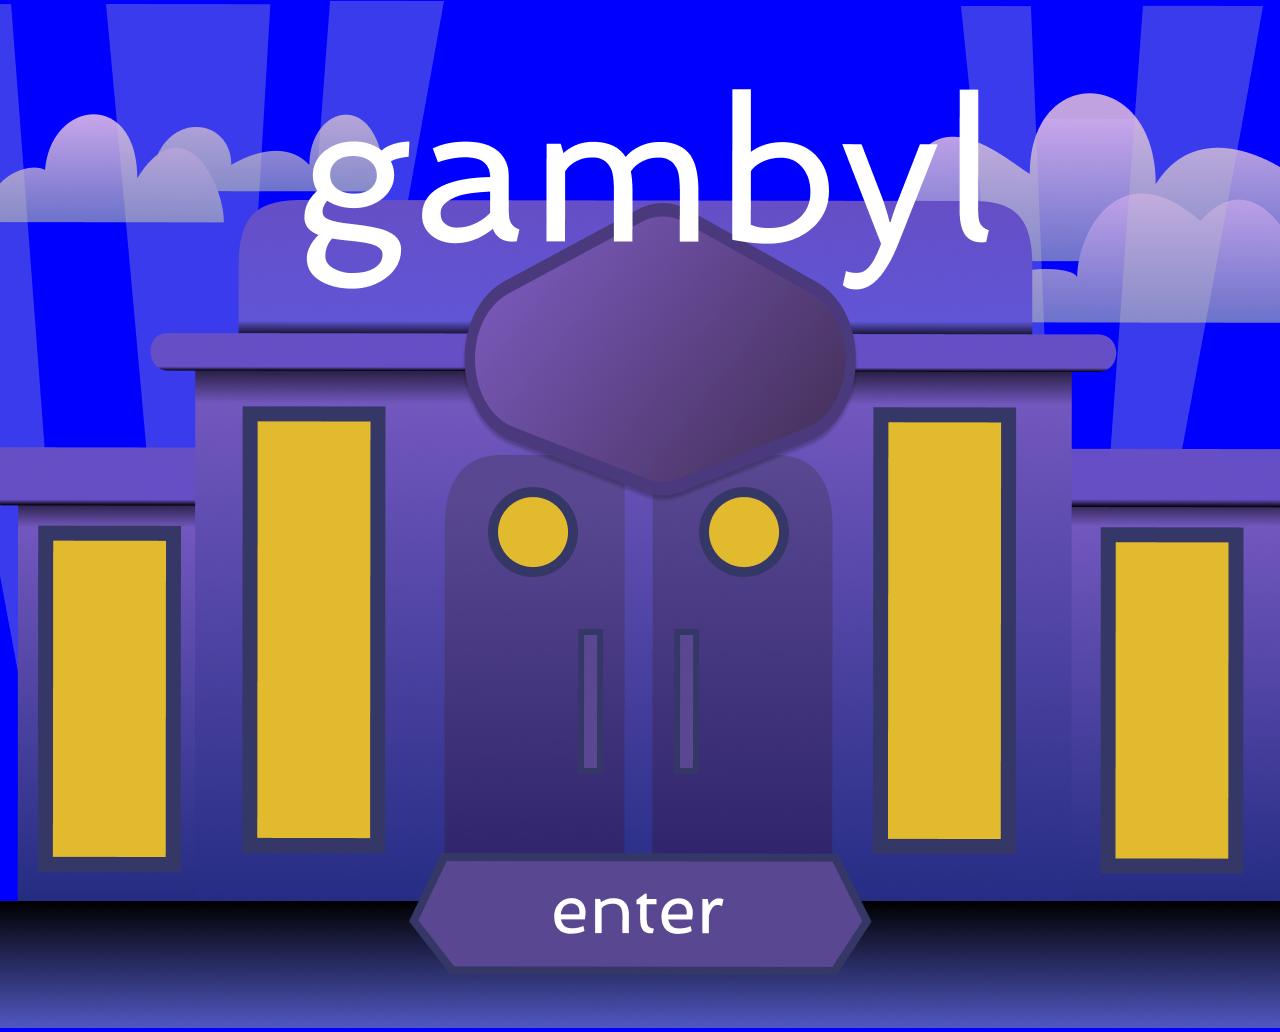
<file: index.html>
<!DOCTYPE html>
<html lang="en">
<head>
    <meta charset="UTF-8">
    <meta http-equiv="X-UA-Compatible" content="IE=edge">
    <link rel  ="stylesheet" href ="jmal.css">
    <meta name="viewport" content="width=device-width, initial-scale=1.0">
    <title>gambyl</title>
</head>
<body id = "body">
        <div class ="homepagepicture"> 
            <a href = "./machine.html">
            <img id ="image1" src= "images/framewb.png" alt=""></img>    
            </a> 
       </div> 
        <script src="apps.js"></script> 
</body>
</html>
</file>
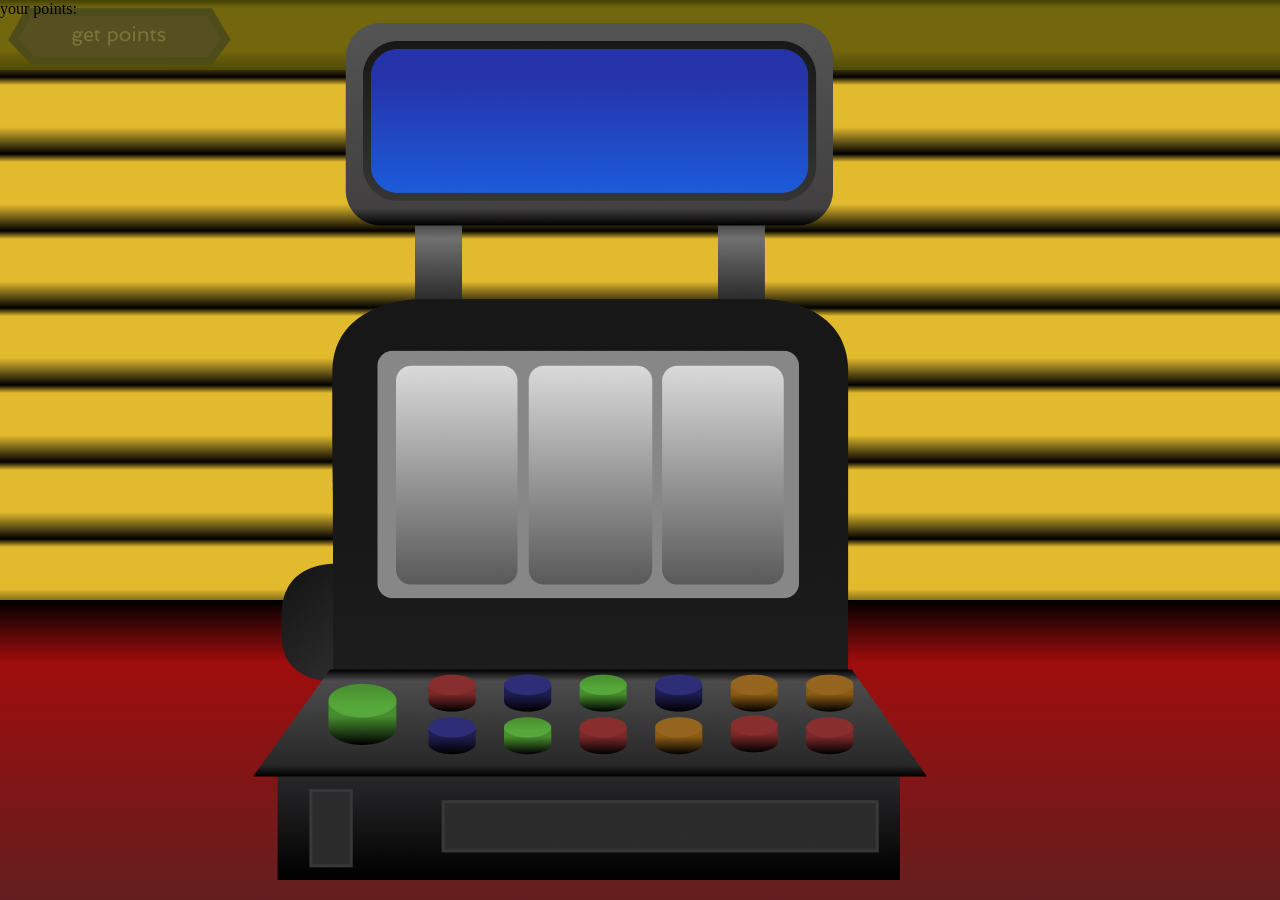
<file: machine.html>
<!DOCTYPE html>
<html lang="en">
<head>
    <meta charset="UTF-8">
    <meta http-equiv="X-UA-Compatible" content="IE=edge">
    <meta name="viewport" content="width=device-width, initial-scale=1.0">
    <link rel  ="stylesheet" href ="jmal1.css">
    <title>machine</title>
</head>
<body>
    <div class="footer">
        <p></p>
    </div>

    <div class ="header">
        <div class ="text1">
            your points: 
        </div>
    </div>

    <div class = "img">
        <img src = "images/slatt.png" alt =""></img>
    </div>

    <div class = "moneybutton">
        <a href = ./index.html>
        <img src = "images/moneybutton.png" alt = ""></img>
        </a>
    </div>

</body>
</html>
</file>
<file: jmal.css>
body {
  margin: 0;
  padding: 0;
  position: absolute;
  width: 100%;
  height: 100%;
  left: 0px;
  top: 0px;
  background: blue;
  transform: matrix(1, 0, 0, 1, 0, 0);
}

#image1 {
  width:auto;
  max-height: 100%;
} 

.homepagepicture{
  display: flex;
  justify-content: center;
}
.frame{
position: relative;
width: 1440px;
height: 1024px;
}
</file>
<file: jmal1.css>
body {
    /* background: #e2ba2d; */
   background: linear-gradient(180deg, #000000 0%, #E2BA2D 10.42%, #E2BA2D 65.1%, #000000 100%), #E2BA2D;
} 

@font-face {
    font-family: 'spinnakerregular';
    src: url('spinnaker-regular-webfont.woff2') format('woff2'),
         url('spinnaker-regular-webfont.woff') format('woff');
    font-weight: normal;
    font-style: normal;

}
  
.footer {
    display: flex; 
    justify-content: center;
    position: fixed;
    z-index: 0;
    left: 0;
    bottom: 0;
    width: 100%;
    height: 300px;
    
    background: linear-gradient(180deg, #631F1F 0%, #9F0D0D 79.17%, #000000 100%), #FD2B2B;
    transform: rotate(-180.00deg);
}

.header {
    position: fixed;
    left: 0;
    top: 0;
    width: 100%;
    height: 70px;

    background: rgba(85, 82, 5, 0.795);

}

.pointcounter {
    display: flex;
    font-family: 'spinnakerregular';
    font-style: normal;
    font-size: 20px;
    color: #FFFFFF;
    z-index: 2;
}

.img {
    position:fixed;
    bottom: 20px;
    right: 50px;
    width: 100%;
    z-index: 4;
    display: flex; 
    justify-content: center;
    user-select: none;
    -moz-user-select: none;
    -webkit-user-drag: none;
    -webkit-user-select: none;
    -ms-user-select: none;
    
}

.getbutton {
    position: fixed;
    z-index:4;  
}

/* get money button */
.getmoney {
    z-index:5;
    user-select: none;
    -moz-user-select: none;
    -webkit-user-drag: none;
    -webkit-user-select: none;
    -ms-user-select: none;
}
.gmtimer {
    z-index: 5;
    position:fixed;
    left: 1%;
    top: 10%;
    color: white;
    font-family: 'spinnakerregular';
    font-size: 30px;
    
}
#moneybutton {
    display: flex;
    user-select: none;
    -moz-user-select: none;
    -webkit-user-drag: none;
    -webkit-user-select: none;
    -ms-user-select: none;
}
 #moneybutton:hover {
    content:url("images/moneybuttonhovered.png");
} 

/* end of get money button */

/* top bar container */
.topbar {
    display: flex;
    height: 50px;
    flex-direction: row;
    justify-content: space-between;
    align-items: center;
    z-index: 5;
    user-select: none;
    -moz-user-select: none;
    -webkit-user-drag: none;
    -webkit-user-select: none;
    -ms-user-select: none;
}

/* end of top bar container */

/* boxes for slot */
.firstnum {
    margin: 25px;
    min-width: 4vw;
    min-height: 4vw;
    max-width: 4vw;
    max-height: 4vw;
    
}

.secondnum{
    margin: 25px;  
    min-width: 4vw; 
    min-height: 4vw;
    max-width: 4vw;
    max-height: 4vw;
}


.thirdnum {
    margin: 25px;
    min-width: 4vw;
    min-height: 4vw;
    max-width: 4vw;
    max-height: 4vw;
}
/* end of slot boxes */

 /* you win message */

.flash{
    color:white;
    font-family: 'spinnakerregular';
    position: absolute;
    font-size: 50px;
    z-index: 5;

}

.bottombar {
    margin: 30px;
    display: flex;
    height: 200px;
    justify-content: space-between;
    align-items: center;
    flex-direction: column;
    z-index: 5;
    user-select: none;
    -moz-user-select: none;
    -webkit-user-drag: none;
    -webkit-user-select: none;
    -ms-user-select: none;
}
/* end of you win message */
/* slot machine stuffs */
.bottombar1 {
    display: flex;
    justify-content: space-between;
    align-items: center;
    flex-direction: column;
    z-index: 5;
    height: 200px; 
    margin: 180px;
}
.container{    
    position: absolute;
    display:flex;
    top: 375px;
    left: 145px;
 
    z-index:200;

}

/* end of slot */
/* levers */


#uplever{
    position: relative;
    top: 400px;
    left: 35%;
    z-index: 6;
    user-select: none;
    -moz-user-select: none;
    -webkit-user-drag: none;
    -webkit-user-select: none;
    -ms-user-select: none;
}

#uplever:hover {   
    content:url("images/slotMachineAnimations/leverhover.png");
    z-index: 6;

}

.middlelever{
    position: relative;
    z-index: 6;
    top: 67%;
    left: 35%;

}

.downlever{
    position: relative;
    z-index: 6;  
    top: 70%;
    left: 35%;


}
.slotimage {
    position:relative;

}

#slatt {
    position:relative;
}
/* end of levers */

/* jukebox */
.jukebox {
    display: flex;
    flex-direction: column;
    margin: 220px;
    margin-top: -350px;
    height: 75px;
    width: 75px;

}
.musicbox {
    display: flex;
    justify-content: center;
    left: 5%;
    top: 35%;
    position: fixed;
}
#pause {
    z-index:6;
}

#play {
    z-index:6;
}

#skip {
    z-index:6;
}
/* jukebox */


/* score stuffs */

.scoretable {
    left: 75%;
    top: 15%;
    position: fixed;
    z-index: 7;
    font-size: 25px;
    color: white;
    font-style: 'spinnakerregular';
}
</file>
